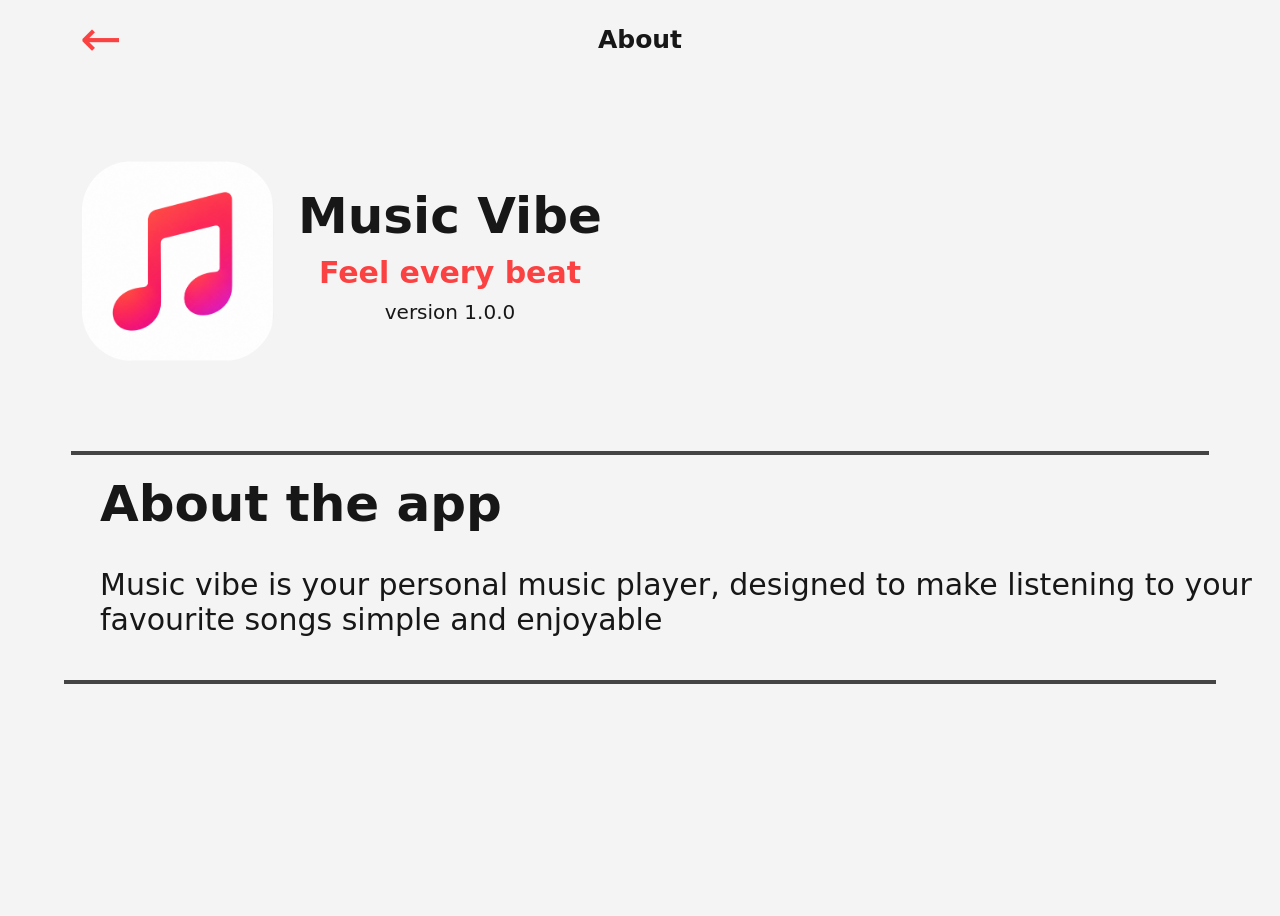
<file: about.html>
<!DOCTYPE html>
<html>

<head>
  <meta charset="UTF-8">
  <meta name="viewport" content="width=device-width, initial-scale=1">
  <title>About</title>

  <script src="theme.js"></script>

  <style>
    body{
      background-color:black;
      height:100vh;
      color:white;
    }
    .about{
      display:flex;
      flex-direction:row;
      align-items:center;
      justify-content:center;
    }
    .about h1{
      position:relative;
      font-weight:bold;
      font-size:25px;
    }
    .about a{
      position:absolute;
      left:80px;
      text-decoration:none;
      color:#fb4242;
      font-size:50px;
      -webkit-tap-highlight-color: transparent;
    }
    .logo{
      width:200px;
      height:200px;
      border-radius:20px;
      position:relative;
      margin-top:90px;
      left:70px;
      object-fit:contain;
    }
    .logo1{
      display:flex;
      flex-direction:column;
      align-items:center;
      justify-content:center;
      font-size:40px;
      gap:10px;
      margin-top:80px;
    }
    .logo h2{
      margin:0;
    }
    #red{
      color:#fb4242;
      font-size:30px;
      font-weight:bold;
    }
    #green{
      font-size:50px;
      font-weight:bold;
    }
    #pink{
      font-size:20px;
    }
    .logo2{
      display:flex;
      justify-content:center;
      gap:90px;
      margin-top:0;
      position:absolute;
      left:0px;
    }
    .logo3{
      position:relative;
    }

    .line{
      position:absolute;
      top:300px;
      left:5%;
      width:90%;
      border:0;
      border-top:4px solid #444;
      margin:80px auto;
    }
    .line1{
      position:absolute;
      top:600px;
      left:5%;
      width:90%;
      border:0;
      border-top:4px solid #444;
      margin:80px auto;
    }
    .app{
      position:absolute;
      top:470px;
      left:100px;
    }
    .app h1{
      font-size:50px;
      margin-top:5px;
    }
    .app p{
      font-size:30px;
    }
    @media (max-width:600px){
      .about a{
        left:20px;
        font-size:25px;
        margin-top:10px;
      }
      .about h1{
        font-size:25px;
      }
      .logo{
        width:100px;
        height:100px;
        margin-top:20px;
        left:20px;
      }
      .logo1{
        margin-top:20px;
      }
      #red{
        font-size:15px;
      }
      #green{
        font-size:20px;
      }
      #pink{
        font-size:10px;
      }
      .logo2{
        gap:30px;
      }
      .line{
        top:55px;
        border:1px solid #444;
      }
      .line1{
        top:250px;
        border:1px solid #444;
      }
      .app{
        top:200px;
        left:25px;
      }
      .app h1{
        font-size:25px;
        margin-top:20px;
      }
      .app p{
        font-size:15px;
      }
    }

  </style>
</head>

<body>
  <div class="about">
    <a href="settings1.html">←</a>
    <h1>About</h1>
  </div>

  <div class="logo3">
    <div class="logo2">
      <img src="logo.png" class="logo">
      <div class="logo1">
        <span id="green">Music Vibe</span>
        <span id="red">Feel every beat</span>
        <span id="pink">version 1.0.0</span>
      </div>
    </div>

    <hr class="line">
  </div>
  <div class="app">
  <h1>About the app</h1>
  <p>Music vibe is your personal music player, designed to make listening to your favourite songs simple and enjoyable</p>
  </div>
  <hr class="line1">
</body>

</html>
</file>
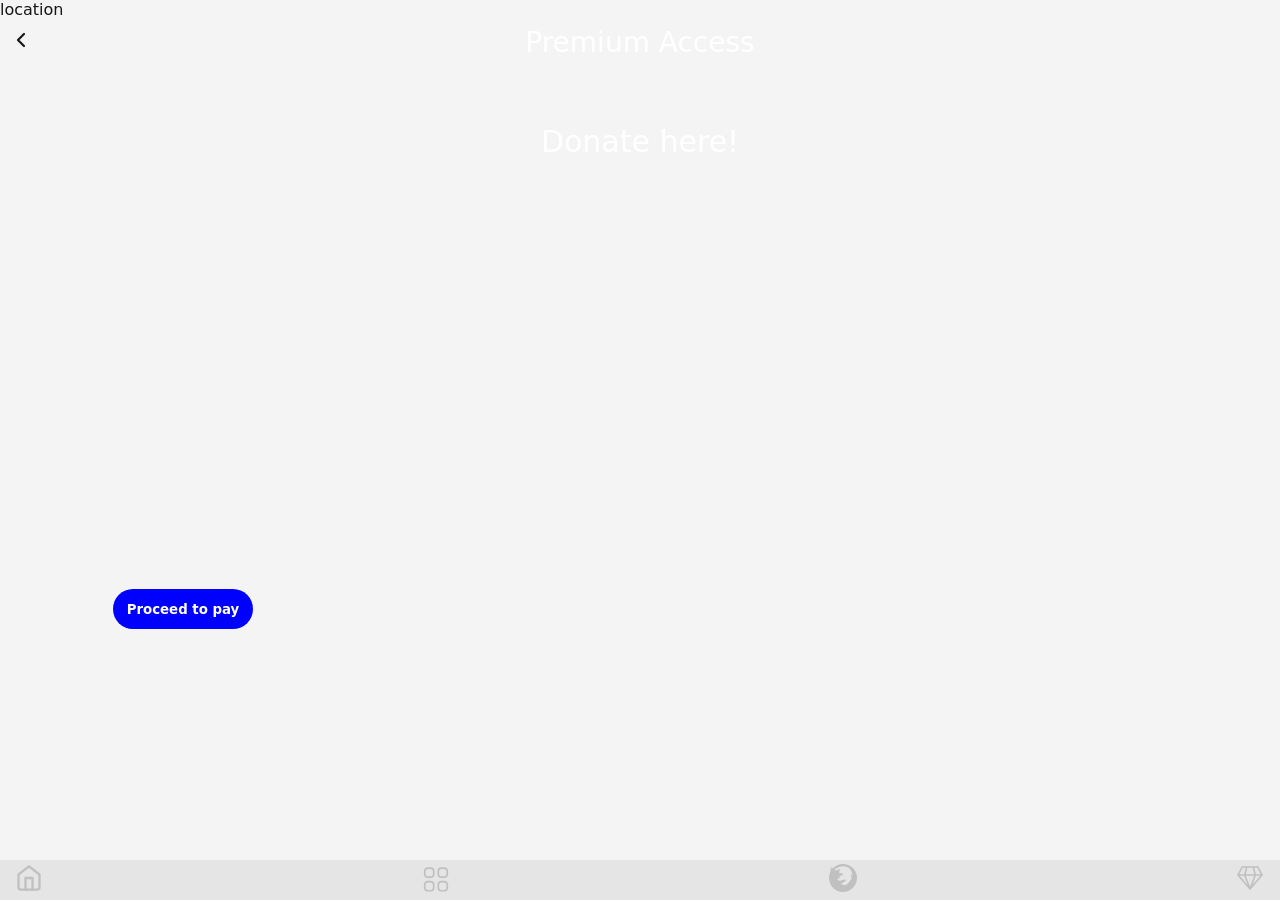
<file: Premium.html>
<!DOCTYPE html>
<html>
  <title>PREMIUM</title>
  <meta name="viewport" content="width=device-width, initial-scale=1.0">
  <style>
    
body {
  margin: 0;
  min-height: 100vh;

  background-image: url("ban.jpg");
  background-size: cover;

  -webkit-tap-highlight-color: transparent;
}
.pro1{
      color:white;
      text-align: center;
      margin-top: -35px;
      font-size:28px;
}
    .pro{
      color:white;
      text-align: center;
      margin-top: 65px;
      font-size:30px;
      }
    #pay{
      width: 140px;
      height: 40px;
      background: blue;
      border-radius: 20px;
      border: none;
      color: white;
      font-weight: bold;
      margin-left: 113px;
      margin-top: 430px;
      }
    button:active{
      color: #87CEEB;
      transition-duration: 1s;
      scale: 1.5;
    
      }
    .backBtn {

  width: 42px;
  height: 42px;

  border: 0;
  outline: 0;

  border-radius: 50%;

  background: transparent;

  color: white;

  display: flex;
  align-items: center;
  justify-content: center;

  cursor: pointer;

  transition:
    background .2s,
    transform .15s;
}
    #down {

  position: fixed;

  bottom: 0;

  left: 0;

  width: 100%;

  height: 40px;

  box-sizing: border-box;

  background: #212121;

  display: flex;

  flex-direction: row;

  align-items: center;

  justify-content: space-between;

  z-index: 1000;

  padding: 5px;

}


#home {

  font-size: 35px;

  margin-left: 10px;

  line-height: 1;

  color: silver;

}


.pre {

  margin-right: 10px;

}


#down h4 {

  margin: 0;

  color: black;

  display: flex;

  align-items: center;

  justify-content: center;

  font-size: 45px;

}


    </style>location
  <body>
    <button class="backBtn" onclick="goBack()" aria-label="Go back">
    <svg width="24" height="24" viewBox="0 0 24 24"
      fill="none" stroke="currentColor" stroke-width="2.2"
      stroke-linecap="round" stroke-linejoin="round">
      <path d="M15 18l-6-6 6-6"></path>
    </svg>
    </button>
    <div class="pro1">
      Premium Access
    </div>
    <div class="pro">
      Donate here!
    </div>
    <button id="pay" onclick="payy()">Proceed to pay</button>
      <div id="down">


    <a id="home" href="index.html">

      <svg
        xmlns="http://www.w3.org/2000/svg"
        width="28"
        height="28"
        viewBox="0 0 24 24"
        fill="none"
        stroke="currentColor"
        stroke-width="2"
        stroke-linecap="round"
        stroke-linejoin="round">

        <path d="M3 9l9-7 9 7v11a2 2 0 0 1-2 2H5a2 2 0 0 1-2-2z"></path>

        <polyline points="9 22 9 12 15 12 15 22"></polyline>

      </svg>

    </a>


    <a href="Category.html">

      <h4 style="color:silver;">

        <svg
          width="30"
          height="26"
          viewBox="0 1 24 23"
          fill="none"
          xmlns="http://www.w3.org/2000/svg">

          <path
            d="M5 10H7C9 10 10 9 10 7V5C10 3 9 2 7 2H5C3 2 2 3 2 5V7C2 9 3 10 5 10Z"
            stroke="silver"
            stroke-width="1.5"/>

          <path
            d="M17 10H19C21 10 22 9 22 7V5C22 3 21 2 19 2H17C15 2 14 3 14 5V7C14 9 15 10 17 10Z"
            stroke="silver"
            stroke-width="1.5"/>

          <path
            d="M17 22H19C21 22 22 21 22 19V17C22 15 21 14 19 14H17C15 14 14 15 14 17V19C14 21 15 22 17 22Z"
            stroke="silver"
            stroke-width="1.5"/>

          <path
            d="M5 22H7C9 22 10 21 10 19V17C10 15 9 14 7 14H5C3 14 2 15 2 17V19C2 21 3 22 5 22Z"
            stroke="silver"
            stroke-width="1.5"/>

        </svg>

      </h4>

    </a>


<a  href="https://naasongs.com.co/">
    <?xml version="1.0" encoding="utf-8"?>

<!DOCTYPE svg PUBLIC "-//W3C//DTD SVG 1.1//EN" "http://www.w3.org/Graphics/SVG/1.1/DTD/svg11.dtd">
<!-- Uploaded to: SVG Repo, www.svgrepo.com, Generator: SVG Repo Mixer Tools -->
<svg height="28" width="28" version="1.1" id="_x32_" xmlns="http://www.w3.org/2000/svg" xmlns:xlink="http://www.w3.org/1999/xlink" 
	 viewBox="0 0 512 512"  xml:space="preserve">
<style type="text/css">
	.st0{fill:silver;}
</style>
<g>
	<path class="st0" d="M511.587,241.725c-0.087-1.532-0.238-3.048-0.349-4.589c-0.238-3.176-0.493-6.351-0.834-9.496
		c-0.198-1.778-0.444-3.541-0.675-5.32c-0.381-2.882-0.794-5.756-1.27-8.606c-0.302-1.81-0.628-3.62-0.961-5.415
		c-0.532-2.81-1.111-5.605-1.731-8.384c-0.397-1.747-0.786-3.493-1.206-5.224c-0.715-2.89-1.493-5.748-2.302-8.59
		c-0.437-1.556-0.85-3.113-1.318-4.653c-1.032-3.382-2.152-6.717-3.311-10.028c-0.333-0.961-0.627-1.937-0.976-2.89
		c-1.556-4.287-3.224-8.518-5.002-12.687c-0.365-0.858-0.77-1.684-1.144-2.532c-1.437-3.287-2.921-6.542-4.494-9.75
		c-0.666-1.365-1.381-2.691-2.072-4.041c-1.365-2.66-2.754-5.312-4.207-7.923c-0.81-1.454-1.644-2.882-2.485-4.32
		c-1.437-2.469-2.914-4.914-4.43-7.336c-0.898-1.421-1.802-2.835-2.724-4.232c-1.588-2.43-3.232-4.811-4.906-7.178
		c-0.913-1.302-1.818-2.604-2.755-3.882c-1.873-2.548-3.81-5.041-5.771-7.518c-0.81-1.016-1.589-2.064-2.414-3.065
		c-5.652-6.914-11.655-13.528-17.99-19.817c-0.945-0.936-1.937-1.833-2.898-2.754c-2.239-2.152-4.494-4.288-6.812-6.359
		c-1.239-1.112-2.509-2.176-3.772-3.263c-2.112-1.818-4.24-3.613-6.415-5.359c-0.635-0.516-1.246-1.072-1.889-1.58
		c-0.095-0.048-0.19-0.088-0.286-0.135C370.632,20.519,315.732,0.004,256.004,0.004c-75.114,0-142.678,32.344-189.504,83.871
		L45,53.436c0,0-18.967,57.068-24.961,103.084c-6.431,15.227-11.417,31.21-14.815,47.763c-0.008,0.047-0.016,0.08-0.024,0.119
		c-0.794,3.89-1.484,7.813-2.104,11.758c-0.04,0.286-0.103,0.572-0.15,0.858c-0.564,3.732-1.024,7.51-1.438,11.298
		c-0.047,0.508-0.135,1.009-0.19,1.517c-0.35,3.517-0.596,7.066-0.802,10.623c-0.047,0.794-0.142,1.58-0.182,2.374
		C0.111,247.187,0,251.578,0,255.992c0,141.392,114.612,256.004,256.004,256.004C397.38,511.996,512,397.384,512,255.992
		C512,251.205,511.842,246.457,511.587,241.725z M399.468,187.087c19.69,57.663,4.224,127.99,4.224,127.99
		s-2.81-26.724-12.655-30.947c-42.261,120.987-140.717,122.4-170.26,71.755c33.759,7.043,59.125-42.213,77.409-43.618
		c18.292-1.398,19.697-14.061-5.621-26.732c-25.319-12.647-49.28,18.324-92.882,19.713c-43.603,1.406-49.224-35.163-33.759-46.413
		c15.466-11.25,14.061,0,26.725,5.622c4.215-14.06,1.405-36.561,1.405-36.561s29.534-21.103,46.422-28.138
		c16.871-7.034,16.871-22.508,14.061-30.939c-2.811-8.448-14.061,2.802-14.061,2.802s-30.948-2.802-47.826-2.802
		c-9.854-11.258-7.027-47.826,14.068-78.782c-35.172,1.413-47.827,14.06-70.334,29.542c-17.817-3.096-34.314-3.628-45.572-3.486
		c39.768-46.882,99.051-76.718,165.194-76.718c53.313,0,102.156,19.404,139.939,51.471c-6.153-2.406-12.933-3.978-20.388-3.636
		c47.818,36.568,59.085,139.256,59.085,139.256S420.562,181.458,399.468,187.087z"/>
</g>
</svg>
    </a>
    <a href="Premium.html" class="pre">
      
<?xml version="1.0" encoding="utf-8"?><!-- Uploaded to: SVG Repo, www.svgrepo.com, Generator: SVG Repo Mixer Tools -->
<svg width="30" height="30" viewBox="0 0 28 28" fill="none" xmlns="http://www.w3.org/2000/svg">
<path d="M21.2501 3C21.4925 3 21.7176 3.11688 21.8574 3.30983L21.9119 3.39706L25.9186 10.9098L25.9615 11.0122L25.9731 11.05L25.9901 11.1273L25.9994 11.2153L25.9973 11.3147L26.0001 11.25C26.0001 11.3551 25.9785 11.4552 25.9394 11.5461L25.9106 11.6057L25.87 11.6723L25.8173 11.7408L14.6 24.7047C14.4999 24.8391 14.3628 24.9277 14.2139 24.9703L14.1559 24.9844L14.0585 24.9979L13.9999 25L13.8993 24.9932L13.8142 24.9771L13.7109 24.9432L13.6852 24.931C13.5949 24.8911 13.5119 24.8316 13.4425 24.7535L2.17081 11.7263L2.1087 11.6387L2.06079 11.5456L2.02611 11.4463L2.00297 11.3152L2.00269 11.1878L2.01755 11.0891L2.02714 11.0499L2.06104 10.9538L2.08838 10.8971L6.08838 3.39706C6.20243 3.18321 6.41149 3.0396 6.64753 3.00704L6.75014 3H21.2501ZM17.9061 12H10.0911L14.0011 22.16L17.9061 12ZM8.48514 12H4.38914L11.7621 20.518L8.48514 12ZM23.6081 12H19.5151L16.2421 20.511L23.6081 12ZM10.0241 4.499H7.19914L3.99814 10.5H8.42314L10.0241 4.499ZM16.4231 4.499H11.5761L9.97514 10.5H18.0231L16.4231 4.499ZM20.8001 4.499H17.9751L19.5761 10.5H23.9991L20.8001 4.499Z" fill="silver"/>
</svg>
    </a>
      </div>
  </body>
  <script src="theme.js"></script>
  <script>
    function payy(){
      window.location.href="https://share.google/Ou1EGQIyvFJGIajOh";
      }
    function goBack(){
      window.location.href="index.html";
      }
  </script>
</html>
</file>
